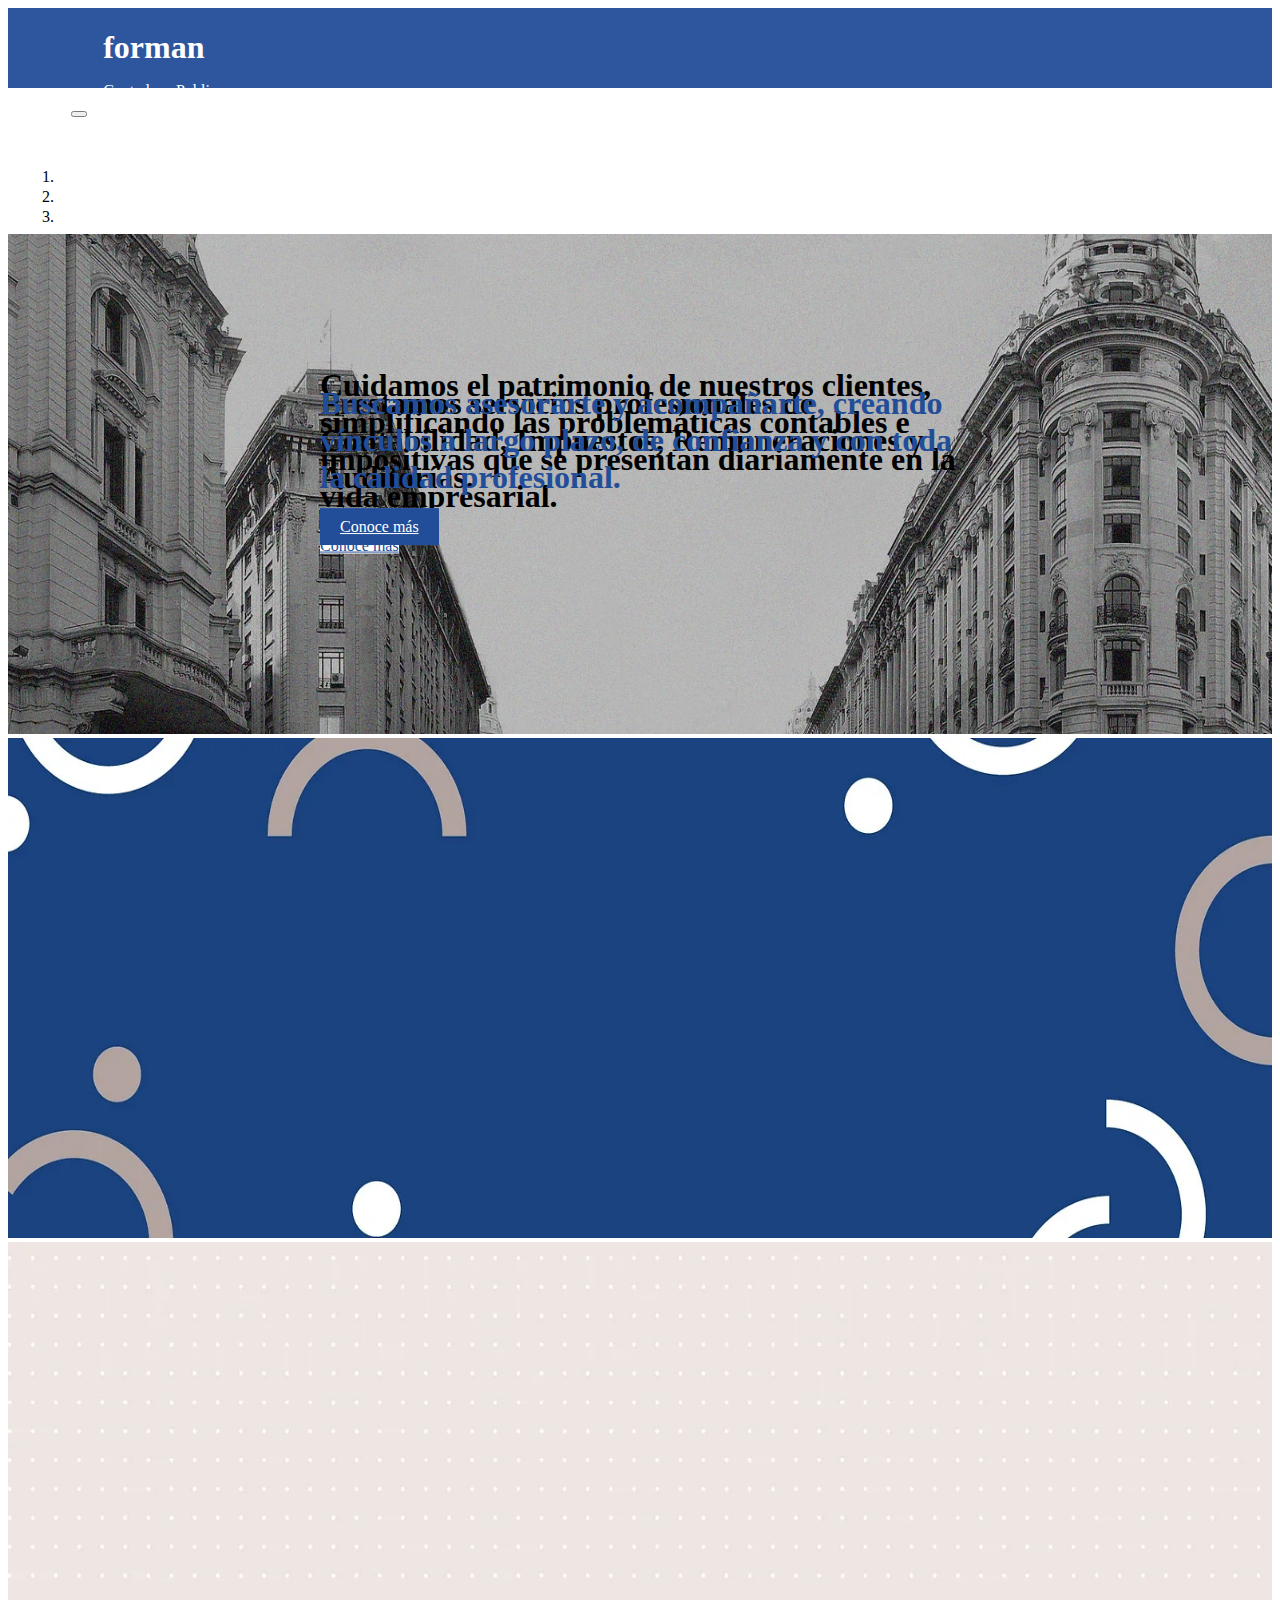
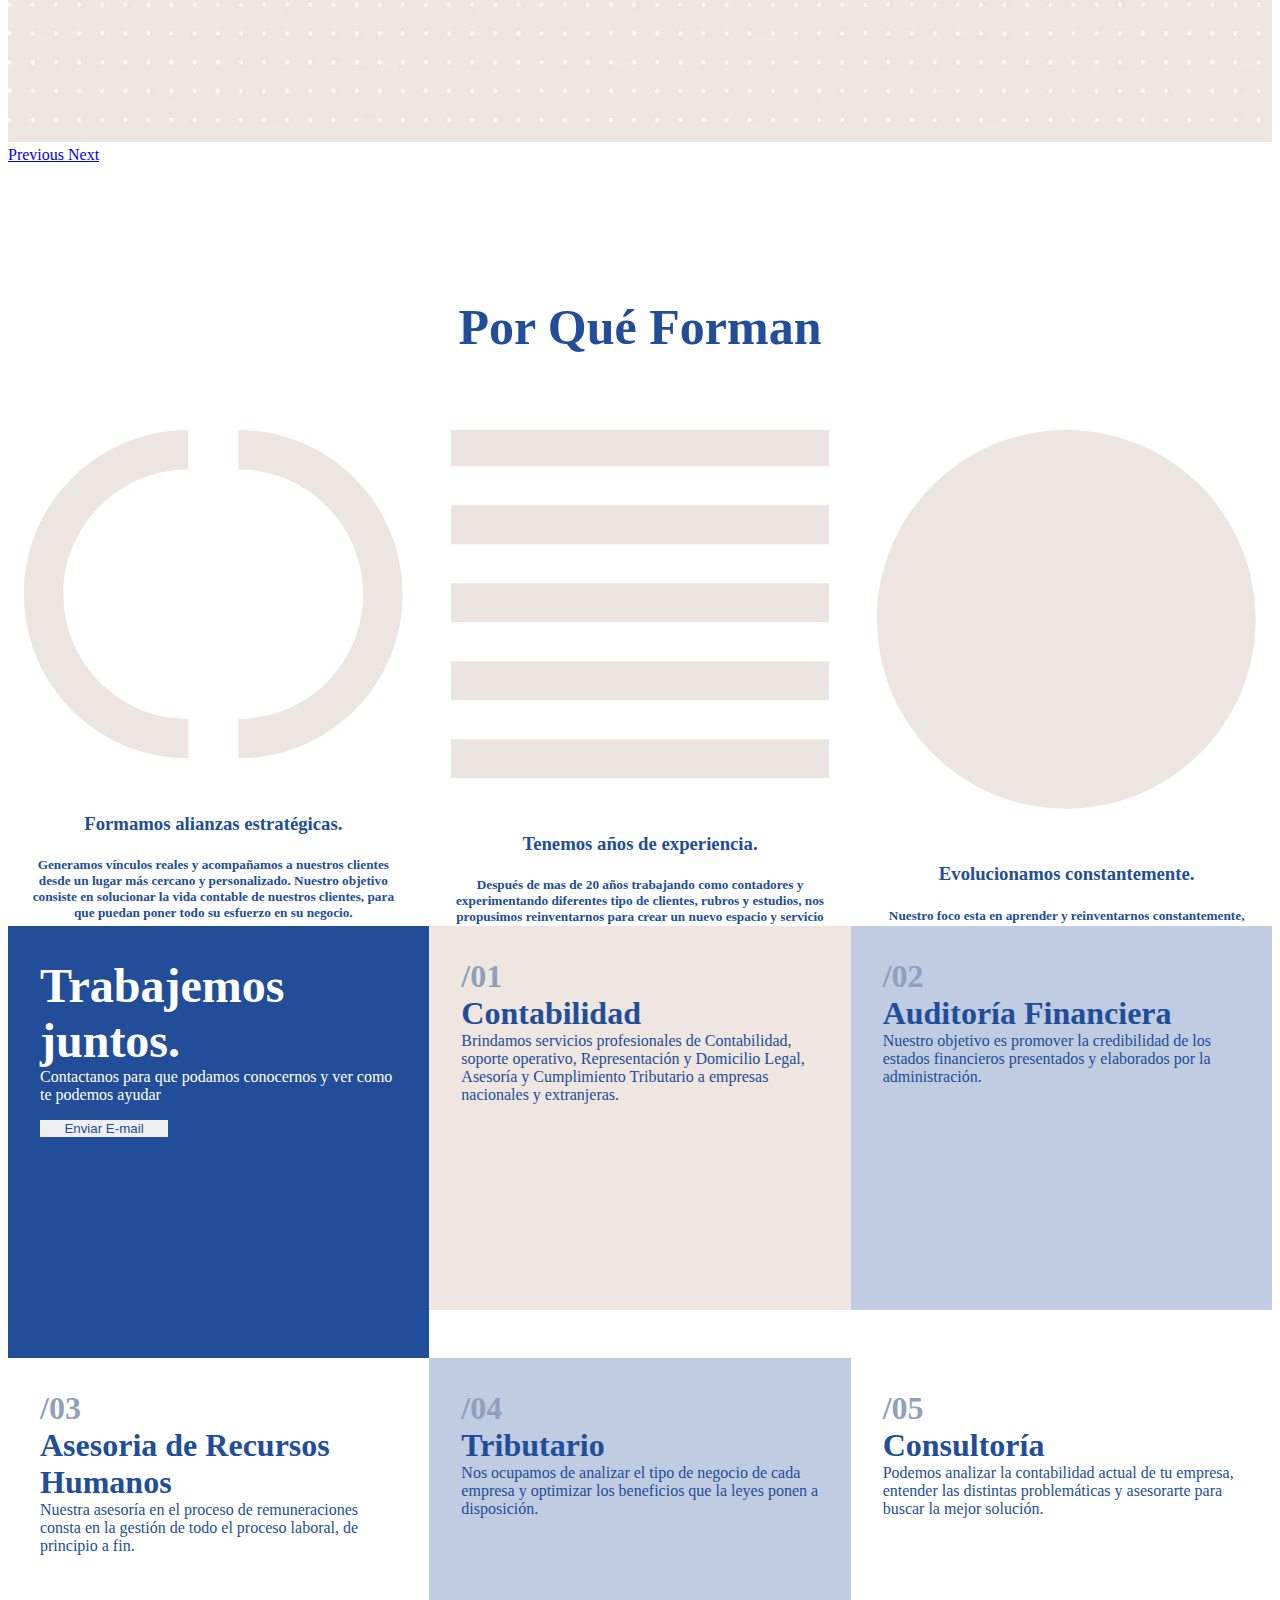
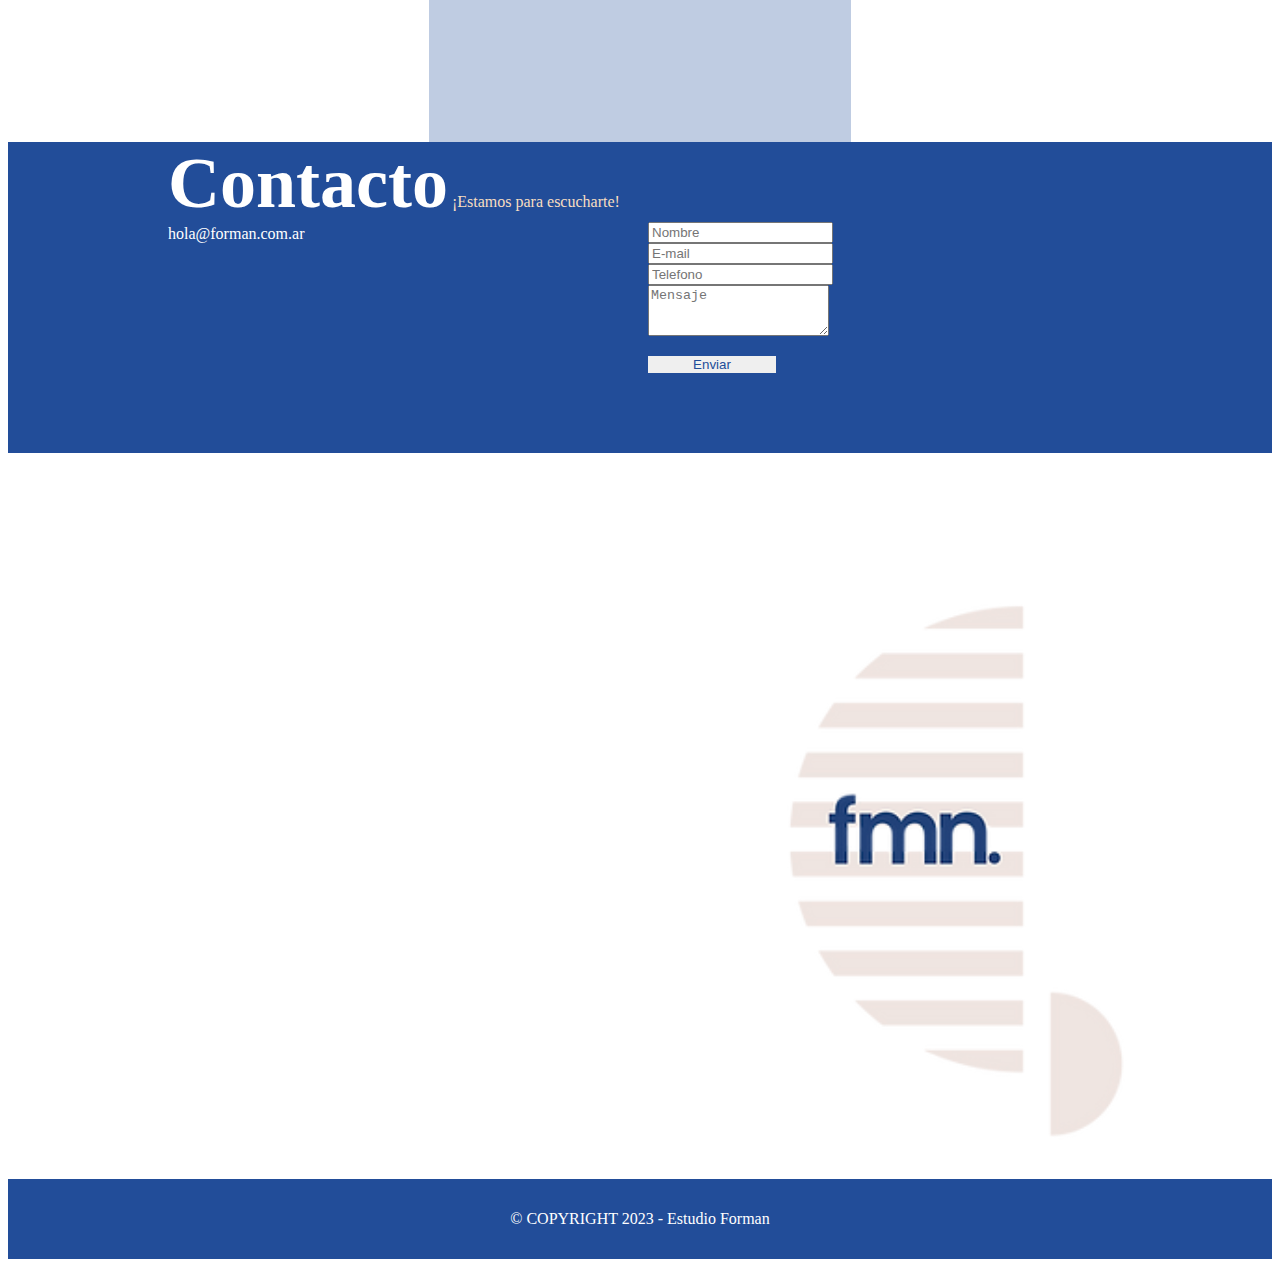
<file: index.html>
<!DOCTYPE html>
<html lang="en">
<head>
    <meta charset="UTF-8">
    <meta name="viewport" content="width=device-width, initial-scale=1.0">
     <!-- hoja de estilo CSS -->
    <link rel="STYLESHEET" href="/css/styles.css">

    <link rel="stylesheet" href="https://cdn.jsdelivr.net/npm/bootstrap@4.1.3/dist/css/bootstrap.min.css" integrity="sha384-MCw98/SFnGE8fJT3GXwEOngsV7Zt27NXFoaoApmYm81iuXoPkFOJwJ8ERdknLPMO" crossorigin="anonymous">
    
    <title>Forman</title>
</head>
<body>
  <!-- <div id="wwhat" >
    <a  href="https://wa.me/5491158811465/?text=%C2%A1Hola!" target="_blank">
     <img id="what" src="/images/what.png" width="5%" alt="whatsapp">
    </a>
  </div> -->
<nav class="navbar navbar-expand-md fixed-top navbar-light navbarPrincipal   ">
  <div style="margin-bottom:0 " class="dispFlex">
    <div style="flex-direction: column;">
      <h1 style="margin-bottom:0; margin-left:2rem"><b>forman</b></h1 >
      <p style="margin-bottom:0; margin-left:2rem">ContadoresPublicos</p>
    </div>
  </div>
  <button class="navbar-toggler" type="button" data-toggle="collapse" data-target="#navbarSupportedContent" aria-controls="navbarSupportedContent" aria-expanded="false" aria-label="Toggle navigation">
    <span class="navbar-toggler-icon"></span>
  </button>

  <div class="collapse navbar-collapse  justify-content-end" id="navbarSupportedContent" style="padding-right:5%;">
    <ul class="navbar-nav align-right  ">
      <li class="nav-item active" >
        <a class="nav-link btn" href="#bodyServicios" style="color: white;">Forman <span class="sr-only">(current)</span></a>
      </li>
      <li class="nav-item">
        <a class="nav-link btn" href="#porque" style="color: white;">Por qué Forman</a>
      </li>
      <li class="nav-item">
        <a class="nav-link btn" id="servicios" style="color: white;">Nuestros Servicios</a>
      </li>
       <li class="nav-item">
        <a class="nav-link btn" id="somos"  style="color: white;">Quienes Somos</a>
      </li>
      <li class="nav-item">
        <a class="nav-link btn"  href="#formContacto"  style="color: white;">Contacto</a>
      </li>
    </ul>
   </div>

</nav>
 
<section id="bodyServicios">

<div id="carouselExampleFade" class="carousel slide carousel-fade" data-ride="carousel">
  <ol class="carousel-indicators" >
    <li data-target="#carouselExampleIndicators" data-slide-to="0" class="active" style="width:10px;height:10px;border-radius:50%;margin:10px;"></li>
    <li data-target="#carouselExampleIndicators" data-slide-to="1"  style="width:10px;height:10px;border-radius:50%;margin:10px;"></li>
    <li data-target="#carouselExampleIndicators" data-slide-to="2"  style="width:10px;height:10px;border-radius:50%;margin:10px;"></li>
  </ol>
  <div class="carousel-inner">
    <div class="carousel-item active">
        <div class="carousel-caption d-none d-block"  style="margin:0;position:absolute;top:50%;left:50%;transform:translate(-50%,-50%);">
            <h1>Cuidamos el patrimonio de nuestros clientes, simplificando las problemáticas contables e impositivas que se presentan diariamente en la vida empresarial.</h1>
            <a type="button" class="btn btn-info" href="/servicios.html" style="border-radius:0px;border:none;background-color:white;color:rgb(34, 77, 153);padding:5px 5x;margin-top:10px">Conoce más</a>
        </div>
      <img class="d-block   c fotoCarousel  " src="/images/00a66c_632efbe447ec49568c7bd4eb01b6d0a5_mv2.webp" alt="First slide">
    </div>
    <div class="carousel-item">
        <div class="carousel-caption d-none d-block" style="margin:0;position:absolute;top:50%;left:50%;transform:translate(-50%,-50%);">
            <h1 >Prestamos servicios profesionales de Contabilidad, Impuestos, Remuneraciones y Auditorí­as.</h1>
            <a type="button" class="btn btn-info" href="#formContacto" style="border-radius:0px;border:none;background-color:white;color:rgb(34, 77, 153);padding:10px 20px;margin-top:10px">Contáctanos</a>
        </div>
      <img class="d-block w-100 fotoCarousel" src="/images/00a66c_f0007373c1184e6cb6cdd2a343a47383_mv2.webp" alt="Second slide">
    </div>
    <div class="carousel-item">
        <div class="carousel-caption d-none d-block" style="margin:0;position:absolute;top:50%;left:50%;transform:translate(-50%,-50%);">
            <h1 style="color:rgb(34, 77, 153)"> Buscamos asesorarte y acompañarte, creando ví­nculos a largo plazo, de confianza y con toda la calidad profesional. </h1>
            <a type="button" class="btn btn-info" href="/servicios.html" style="border-radius:0px;border:none;background-color :rgb(34, 77, 153);color:white;padding:10px 20px;margin-top:10px">Conoce más</a>
        </div>
      <img class="d-block w-100 fotoCarousel" src="/images/00a66c_fe00edd699324dfab7c43dffe2affd62_mv2.webp" alt="Third slide">
    </div>
  </div>
  <a class="carousel-control-prev" href="#carouselExampleFade" role="button" data-slide="prev">
    <span class="carousel-control-prev-icon" aria-hidden="true"></span>
    <span class="sr-only">Previous</span>
  </a>
  <a class="carousel-control-next" href="#carouselExampleFade" role="button" data-slide="next">
    <span class="carousel-control-next-icon" aria-hidden="true"></span>
    <span class="sr-only">Next</span>
  </a>
</div>

<!-- por que -->
<div id="ContenedorPorQue" class="dispFlex">
  <h1 id="porque"><b>Por Qué Forman</b></h1>
  </div>
  <div class="cards">
    <div class="card"> 
  <svg class="svg1" preserveAspectRatio="xMidYMid meet" data-bbox="18.87 15.66 174.65 151.46" viewBox="18.87 15.66 174.65 151.46" xmlns="http://www.w3.org/2000/svg" data-type="color" role="presentation" aria-hidden="true" aria-labelledby="svgcid-r9n8q2ye5k"><title id="svgcid-r9n8q2ye5k"></title>
      <g>
          <path d="M117.79 33.85c31.78 0 57.54 25.76 57.54 57.54 0 31.78-25.76 57.54-57.54 57.54h-.01v18.19h.01c41.82 0 75.73-33.9 75.73-75.73 0-41.82-33.9-75.73-75.73-75.73h-.01l.01 18.19z" fill="#ece5e1" data-color="1"></path>
          <path d="M94.6 33.85c-31.78 0-57.54 25.76-57.54 57.54 0 31.78 25.76 57.54 57.54 57.54h.01v18.19h-.01c-41.82 0-75.73-33.9-75.73-75.73 0-41.82 33.9-75.73 75.73-75.73h.01l-.01 18.19z" fill="#ece5e1" data-color="1"></path>
      </g>
  </svg>
  <H3 class="aliCenter">Formamos alianzas estratégicas.</H3>
  <h5 class="aliCenter">Generamos vínculos reales y acompañamos a nuestros clientes desde un lugar más cercano y personalizado. Nuestro objetivo consiste en solucionar la vida contable de nuestros clientes, para que puedan poner todo su esfuerzo en su negocio.</h5></div>
    <div class="card">
  <svg class="svg1" preserveAspectRatio="xMidYMid meet" data-bbox="0.45 2.64 206.15 189.6" viewBox="0.45 2.64 206.15 189.6" xmlns="http://www.w3.org/2000/svg" data-type="color" role="presentation" aria-hidden="true" aria-labelledby="svgcid-rld5sa-ju87mf"><title id="svgcid-rld5sa-ju87mf"></title>
      <g>
          <path fill="#ece4e0" d="M206.6 2.64v19.8H.45V2.64H206.6z" data-color="1"></path>
          <path fill="#ece4e0" d="M206.6 43.67v21.22H.45V43.67H206.6z" data-color="1"></path>
          <path fill="#ece4e0" d="M206.6 86.11v21.23H.45V86.11H206.6z" data-color="1"></path>
          <path fill="#ece4e0" d="M206.6 128.57v21.22H.45v-21.22H206.6z" data-color="1"></path>
          <path fill="#ece4e0" d="M206.6 171.02v21.22H.45v-21.22H206.6z" data-color="1"></path>
      </g>
  </svg>
  <h3 class="aliCenter">Tenemos años de experiencia.</h3>
  <h5 class="aliCenter">Después de mas de 20 años trabajando como contadores y experimentando diferentes tipo de clientes, rubros y estudios, nos propusimos reinventarnos para crear un nuevo espacio y servicio que se adapte a las necesidades actuales de los clientes.</h5></div>
    <div class="card">
  <svg class="svg1" preserveAspectRatio="xMidYMid meet" data-bbox="27.89 21.3 151.46 151.46" viewBox="27.89 21.3 151.46 151.46" xmlns="http://www.w3.org/2000/svg" data-type="color" role="presentation" aria-hidden="true" aria-labelledby="svgcid-7pwlzpyoczfh"><title id="svgcid-7pwlzpyoczfh"></title>
      <g>
          <path d="M179.35 97.03c0 41.83-33.91 75.73-75.73 75.73-41.83 0-75.73-33.9-75.73-75.73s33.9-75.73 75.72-75.73c41.83 0 75.74 33.9 75.74 75.73" fill="#ece5e1" data-color="1"></path>
      </g>
  </svg>
  <h3 class="aliCenter">Evolucionamos constantemente.</h3>
  <h5 class="aliCenter">Nuestro foco esta en aprender y reinventarnos constantemente, siempre con el objetivo de adaptarnos a los cambios y desafiarnos para ser cada vez más eficientes en nuestro servicio.</h5> </div>
  </div>
    
  <div class="cards2">
    <div class="card2 dispFlex" id="TJ">
      <span id="T">Trabajemos juntos.</span>
      <span>Contactanos para que podamos conocernos y ver como te podemos ayudar</span>
      <button id="envMailbutton" class="btn-sm">Enviar E-mail</button>
    </div>
    <div class="card2 dispFlex" id="cero1">
      <span class="orden">/01</span>
      <span class="tituloOrden">Contabilidad</span>
      <span>Brindamos servicios profesionales de Contabilidad, soporte operativo, Representación y Domicilio Legal, Asesorí­a y Cumplimiento Tributario a empresas nacionales y extranjeras.</span>
    </div>
    <div class="card2 dispFlex" id="cero2">
      <span class="orden">/02</span>
      <span class="tituloOrden">Auditoría Financiera</span>
      <span>Nuestro objetivo es promover la credibilidad de los estados financieros presentados y elaborados por la administración.</span>
    </div>
    <div class="card2 dispFlex">
      <span class="orden">/03</span>
      <span class="tituloOrden">Asesoria de Recursos Humanos</span>
      <span>Nuestra asesoría en el proceso de remuneraciones consta en la gestión de todo el proceso laboral, de principio a fin.</span>
    </div>
    <div class="card2 dispFlex" id="cero4">
      <span class="orden">/04</span>
      <span class="tituloOrden">Tributario</span>
      <span>Nos ocupamos de analizar el tipo de negocio de cada empresa y optimizar los beneficios que la leyes ponen a disposición.</span>
    </div>
    <div class="card2 dispFlex">
      <span class="orden">/05</span>
      <span class="tituloOrden">Consultoría</span>
      <span>Podemos analizar la contabilidad actual de tu empresa, entender las distintas problemáticas y asesorarte para buscar la mejor solución.</span>
    </div>
  </div>
  
  <section class="dispFlex justify-content-between cards3" id="sectionContacto">
    <div class="contactoInner  ">
      <span class="row"  id="contactoHead">Contacto</span>
      <span class="row"  id="renglon"></span>
      <span class="row"  id="escucharte">¡Estamos para escucharte!</span>
      <span class="row" >hola@forman.com.ar</span>
    </div> 
  <div>
   <form id="formContacto"   >
    <div class="form-row">
      <div class="form-group col-md-6">
        
        <input type="text" class="form-control" id="inputNombre" placeholder="Nombre" autocomplete="name">
      </div>
      <div class="form-group col-md-6">
         
        <input type="email" class="form-control" id="inputEmail" placeholder="E-mail" autocomplete="email">
      </div>
    </div>
    <div class="form-group">
      
      <input type="text" class="form-control" id="inputTel" placeholder="Telefono " autocomplete="tel">
    </div>
    <div class="form-group">
      <textarea class="form-control" id="inputMensaje" rows="3" placeholder="Mensaje"></textarea>
    </div>
    
    <button type="submit" class="btn" id="envMailbutton">Enviar</button>
   </form>
  </div>
  </section>





<section class="dispFlex " id="seccionMapa">
  <div>
    <iframe id="mapa" src="https://www.google.com/maps/embed?pb=!1m18!1m12!1m3!1d3284.331031209406!2d-58.381879199594685!3d-34.59578988197036!2m3!1f0!2f0!3f0!3m2!1i1024!2i768!4f13.1!3m3!1m2!1s0x95bccb43dd0cce93%3A0x469420922f5a39fa!2sForman!5e0!3m2!1ses!2sar!4v1680357487201!5m2!1ses!2sar" width="900" height="450" style="border:0;" allowfullscreen="" loading="lazy" referrerpolicy="no-referrer-when-downgrade"></iframe>
   </div>
  <div class="mx-auto">
    <img src="/images/Logo-corto.webp"   alt="logo" id="logoCorto">
  </div>
</section>
<footer class="dispFlex">
  <span>© COPYRIGHT 2023 - Estudio Forman</span>
</footer>
  
</section>
 
 
 
<script src="/js/scrips.js" ></script>
<script src="https://code.jquery.com/jquery-3.3.1.slim.min.js" integrity="sha384-q8i/X+965DzO0rT7abK41JStQIAqVgRVzpbzo5smXKp4YfRvH+8abtTE1Pi6jizo" crossorigin="anonymous"></script>
<script src="https://cdn.jsdelivr.net/npm/popper.js@1.14.3/dist/umd/popper.min.js" integrity="sha384-ZMP7rVo3mIykV+2+9J3UJ46jBk0WLaUAdn689aCwoqbBJiSnjAK/l8WvCWPIPm49" crossorigin="anonymous"></script>
<script src="https://cdn.jsdelivr.net/npm/bootstrap@4.1.3/dist/js/bootstrap.min.js" integrity="sha384-ChfqqxuZUCnJSK3+MXmPNIyE6ZbWh2IMqE241rYiqJxyMiZ6OW/JmZQ5stwEULTy" crossorigin="anonymous"></script>
</body>
</html>
</file>
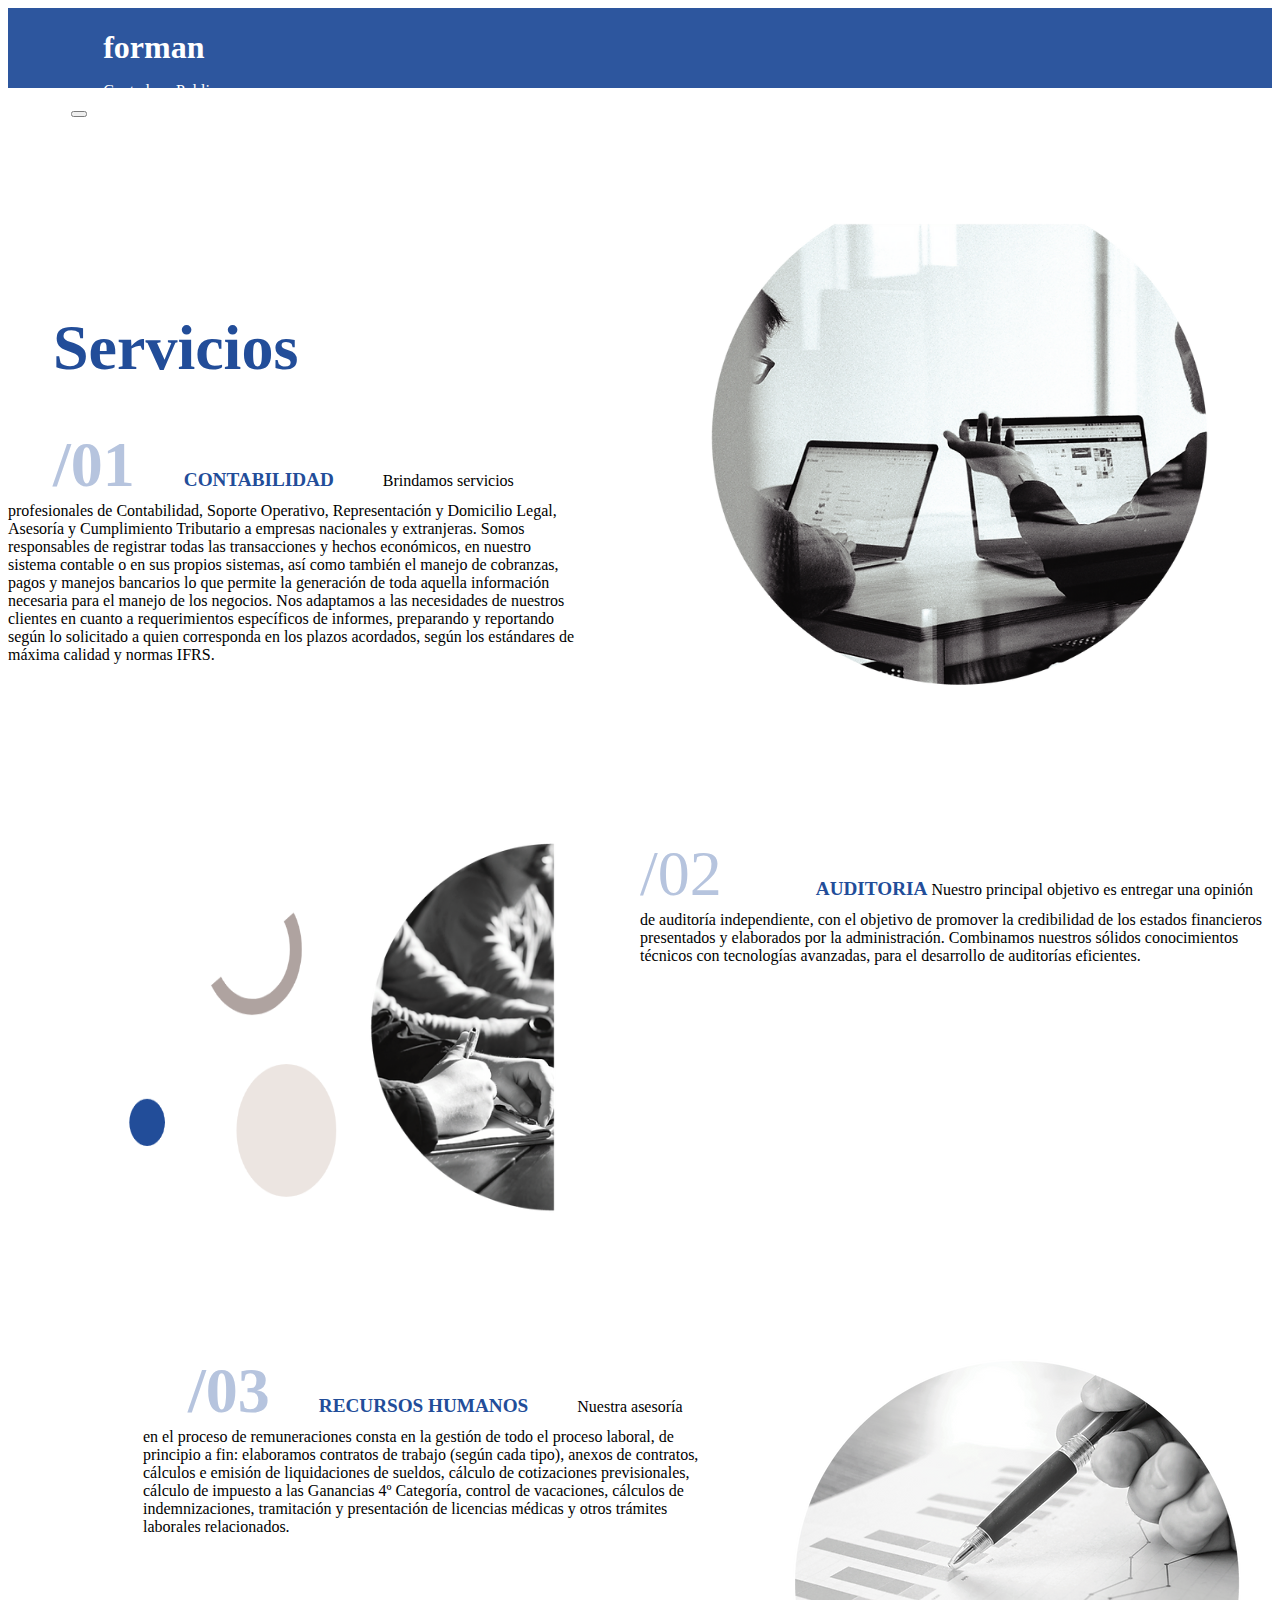
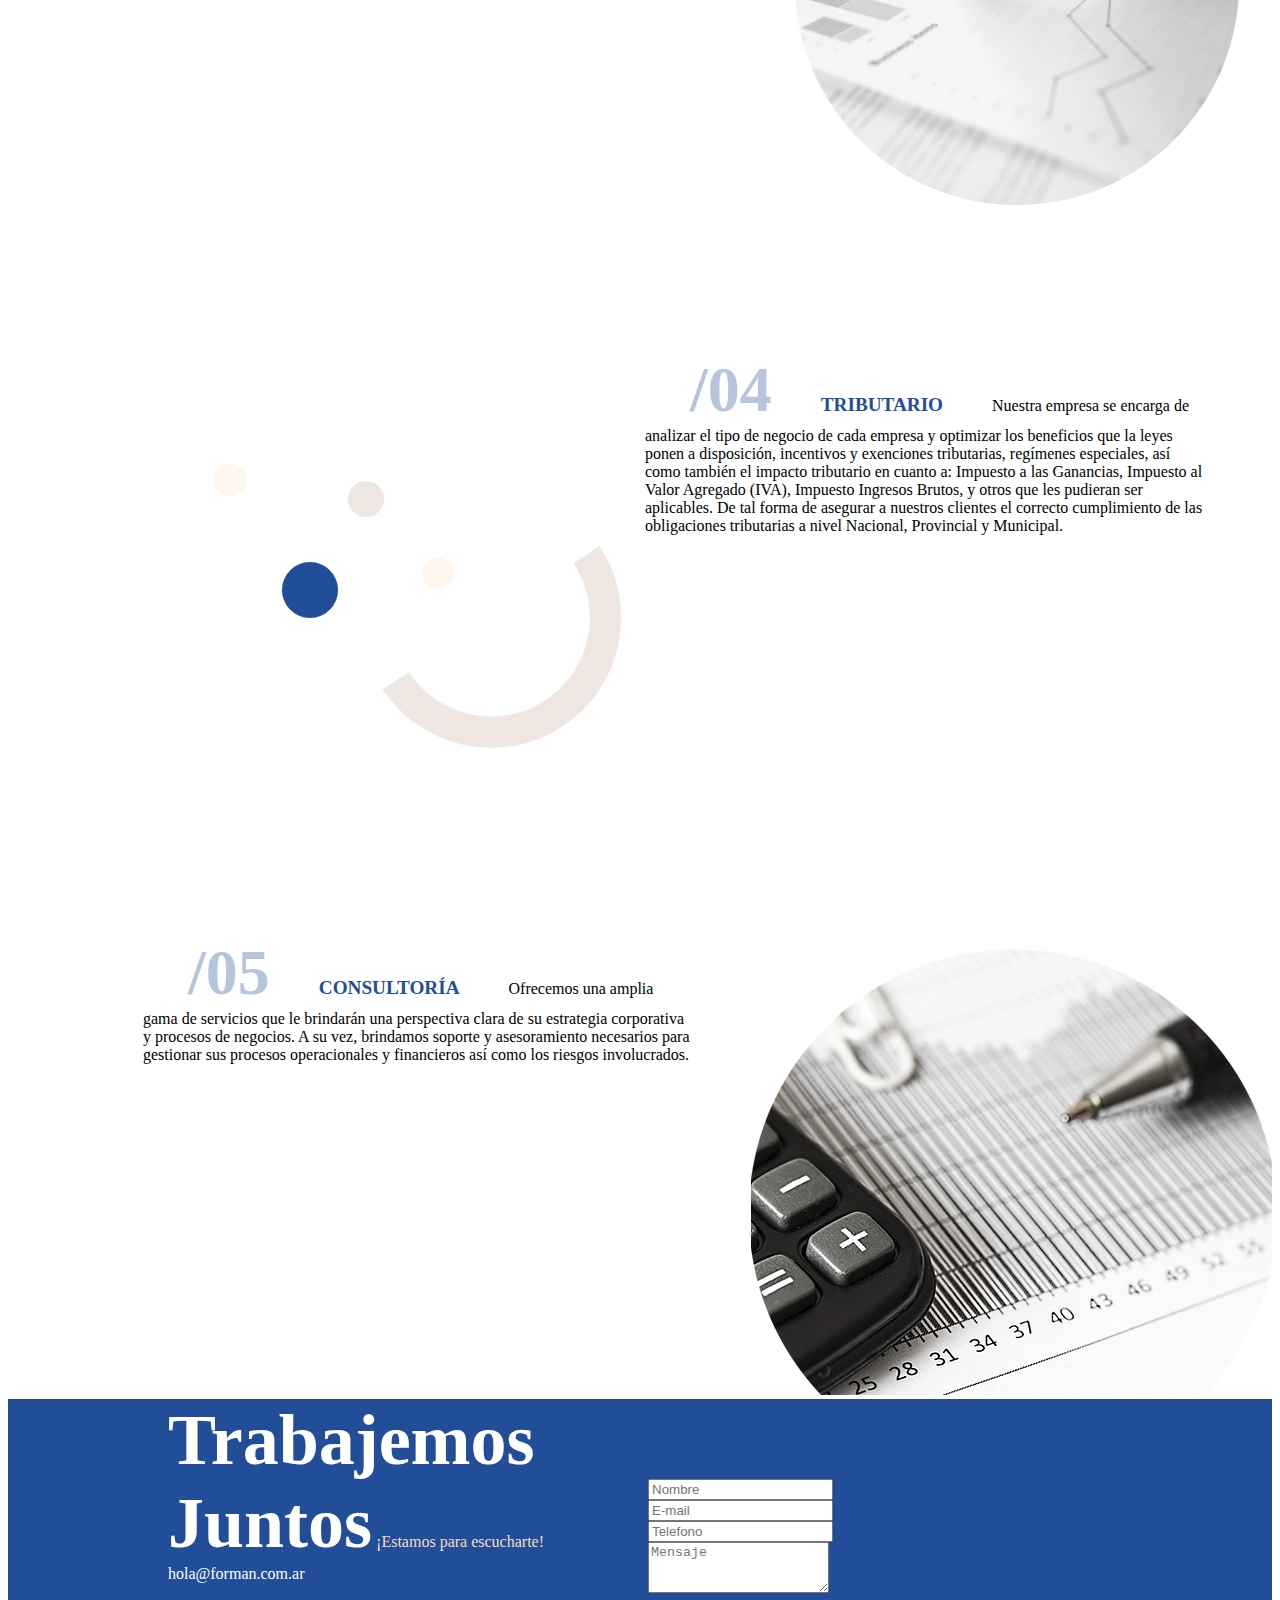
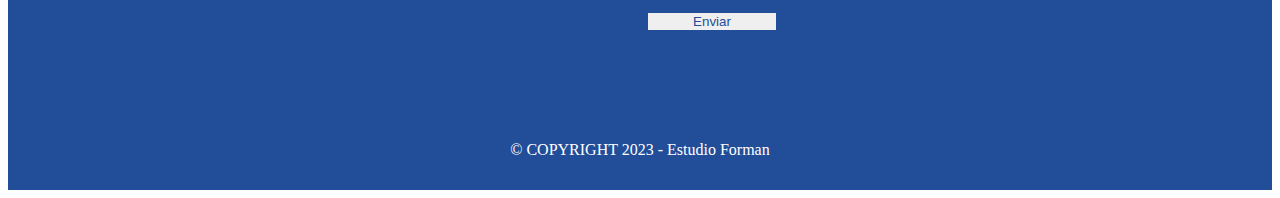
<file: servicios.html>
<!DOCTYPE html>
<html lang="en">
<head>
    <meta charset="UTF-8">
    <meta name="viewport" content="width=device-width, initial-scale=1.0">
     <!-- hoja de estilo CSS -->
    <link rel="STYLESHEET" href="/css/styles.css">

    <link rel="stylesheet" href="https://cdn.jsdelivr.net/npm/bootstrap@4.1.3/dist/css/bootstrap.min.css" integrity="sha384-MCw98/SFnGE8fJT3GXwEOngsV7Zt27NXFoaoApmYm81iuXoPkFOJwJ8ERdknLPMO" crossorigin="anonymous">
    
    <title>Nuestros Servicios - Forman</title>
</head>
<body>
  <!-- <div id="wwhat" ><a  href="https://wa.me/5491158811465/?text=%C2%A1Hola!" target="_blank"><img id="what" src="/images/what.png" width="5%" alt="whatsapp"></a></div> -->
    <nav class="navbar navbar-expand-md fixed-top navbar-light navbarPrincipal   ">
  <div style="margin-bottom:0 " class="dispFlex"><div style="flex-direction: column;"><h1 style="margin-bottom:0; margin-left:2rem"><b>forman</b></h1 ><p style="margin-bottom:0; margin-left:2rem">ContadoresPublicos</p></div></div>
  <button class="navbar-toggler" type="button" data-toggle="collapse" data-target="#navbarSupportedContent" aria-controls="navbarSupportedContent" aria-expanded="false" aria-label="Toggle navigation">
    <span class="navbar-toggler-icon"></span>
  </button>

  <div class="collapse navbar-collapse  justify-content-end" id="navbarSupportedContent" style="padding-right:5%;">
    <ul class="navbar-nav align-right  ">
      <li class="nav-item active" >
        <a class="nav-link btn" id="forman" style="color: white;">Forman <span class="sr-only">(current)</span></a>
      </li>
      <li class="nav-item">
        <a class="nav-link btn" id="por" style="color: white;">Por qué Forman</a>
      </li>
      <li class="nav-item">
        <a class="nav-link btn" id="servicios" style="color: white;">Nuestros Servicios</a>
      </li>
       <li class="nav-item">
        <a class="nav-link btn" id="somos"  style="color: white;">Quienes Somos</a>
      </li>
      <li class="nav-item">
        <a class="nav-link btn"  href="#formContacto"  style="color: white;">Contacto</a>
      </li>
    </ul>
   </div>

</nav>
<section id="bodyServicios">
<div class="contenedorServicios">
    <div id="servCard01">
       
         <h1  id="serviciosHead">Servicios</h1> 
        
        
        <span class="row servicios01"  >/01</span>
        <span class="row contabilidadServ" >CONTABILIDAD</span>
        <span class="row serviciosTxt01" id="servTxt01">Brindamos servicios profesionales de Contabilidad, Soporte Operativo,  Representación y Domicilio Legal, Asesoría y Cumplimiento Tributario a empresas nacionales y extranjeras.

            Somos responsables de registrar todas las transacciones y hechos económicos, en nuestro sistema contable o en sus propios sistemas, así como también el manejo de cobranzas, pagos y manejos bancarios lo que permite la generación de toda aquella información necesaria para el manejo de los negocios. Nos adaptamos a las necesidades de nuestros clientes en cuanto a requerimientos específicos de informes, preparando y reportando según lo solicitado a quien corresponda en los plazos acordados, según los estándares de máxima calidad y normas IFRS.</span>
    </div>
    <div id="servImg01">
       <img src="/images/destacado-servicios.webp" alt="charla"> 
    </div>
</div>
<div class="contenedorServiciosUp">
  <div class="dispFlex">
    <h1  id="serviciosHeadUp">Servicios</h1> 
    <img src="/images/destacado-servicios.webp" width="60%" alt="charla"> 
  </div>
  <span class="row servicios01Up" >/01</span>
        <span class="row contabilidadServUp" >CONTABILIDAD</span>
        <span class="row serviciosTxt01Up"  >Brindamos servicios profesionales de Contabilidad, Soporte Operativo,  Representación y Domicilio Legal, Asesoría y Cumplimiento Tributario a empresas nacionales y extranjeras.

            Somos responsables de registrar todas las transacciones y hechos económicos, en nuestro sistema contable o en sus propios sistemas, así como también el manejo de cobranzas, pagos y manejos bancarios lo que permite la generación de toda aquella información necesaria para el manejo de los negocios. Nos adaptamos a las necesidades de nuestros clientes en cuanto a requerimientos específicos de informes, preparando y reportando según lo solicitado a quien corresponda en los plazos acordados, según los estándares de máxima calidad y normas IFRS.</span>
  
</div>
<div class="contenedorServicios" >
    <div id="servImg02">
        <div class="dispFlex"  >
            
            <img src="/images/Screenshot 2023-04-03 144919.png" alt="garabatos" width="50%" >
            <img src="/images/destacado-0006.webp" alt="escritura" width="40%">
        </div>
    </div>
    <div id="servCard02">
        <span class="row servicios02" >/02</span>
        <span class="row contabilidadServ" id="auditoriaServ02" >AUDITORIA</span>
        <span class="row serviciosTxt02" id="servTxt02" >Nuestro principal objetivo es entregar una opinión de auditoría independiente, con el objetivo de promover la credibilidad de los estados financieros presentados y elaborados por la administración. Combinamos nuestros sólidos conocimientos técnicos con tecnologías avanzadas, para el desarrollo de auditorías eficientes.</span>
    </div>
</div>

<div class="contenedorServiciosUp">
<div class="dispFlex">
  <img src="/images/Screenshot 2023-04-03 144919.png" alt="garabatos" width="45%" height="200px" >
  <img  id="auditoriaImgUp" src="/images/destacado-0006.webp" alt="escritura" width="50%">
</div>
<div >
    <span class="row servCard02Up"  >/02</span>
        <span class="row contabilidadServUp"   >AUDITORIA</span>
        <span class="row  " id="servTxt02Up" >Nuestro principal objetivo es entregar una opinión de auditoría independiente, con el objetivo de promover la credibilidad de los estados financieros presentados y elaborados por la administración. Combinamos nuestros sólidos conocimientos técnicos con tecnologías avanzadas, para el desarrollo de auditorías eficientes.</span>
</div>

</div>

<div class="contenedorServicios">
    <div id="servCard03" >
        <span class="row servicios01"> /03</span>
        <span class="row contabilidadServ" >RECURSOS HUMANOS</span>
        <span class="row serviciosTxt01" id="servTxt03" >Nuestra asesoría en el proceso de remuneraciones consta en la gestión de todo el proceso laboral, de principio a fin: elaboramos contratos de trabajo (según cada tipo), anexos de contratos, cálculos e emisión de liquidaciones de sueldos, cálculo de cotizaciones previsionales, cálculo de impuesto a las Ganancias 4º Categoría, control de vacaciones, cálculos de indemnizaciones, tramitación y presentación de licencias médicas y otros trámites laborales relacionados.</span>
    </div>
    <div id="servImg03">
        <img src="/images/destacado-002.webp" alt="">
    </div>
</div>
<div class="contenedorServiciosUp">
  <div class="dispFlex"></h1>
    <div>
    <span class="row servicios01Up"  >/03</span>
    <span class="row contabilidadServUp" id="servRRHHUp">RECURSOS HUMANOS</span>
    </div>
     <img src="/images/destacado-002.webp" alt="lapicera" width="35%"  id="servImgLapiceraUp">
  </div>
  <div id="servTxt03Up">
  <span class="row serviciosTxt01" id="servTxt03" >Nuestra asesoría en el proceso de remuneraciones consta en la gestión de todo el proceso laboral, de principio a fin: elaboramos contratos de trabajo (según cada tipo), anexos de contratos, cálculos e emisión de liquidaciones de sueldos, cálculo de cotizaciones previsionales, cálculo de impuesto a las Ganancias 4º Categoría, control de vacaciones, cálculos de indemnizaciones, tramitación y presentación de licencias médicas y otros trámites laborales relacionados.</span>
  </div>
</div>


<div class="contenedorServicios">
    <div id="serImg04">
        <img src="/images/Screenshot 2023-04-03 152002.png" alt="garabato2">
    </div>
    <div id="servCard04">
        <span class="row servicios01"  >/04</span>
        <span class="row contabilidadServ" >TRIBUTARIO</span>
        <span class="row serviciosTxt01" id="servTxt04" >Nuestra empresa se encarga de analizar el tipo de negocio de cada empresa y optimizar los beneficios que la leyes ponen a disposición, incentivos y exenciones tributarias, regímenes especiales, así como también el impacto tributario en cuanto a: Impuesto a las Ganancias, Impuesto al Valor Agregado (IVA), Impuesto Ingresos Brutos, y otros que les pudieran ser aplicables. De tal forma de asegurar a nuestros clientes el correcto cumplimiento de las obligaciones tributarias a nivel Nacional, Provincial y Municipal.</span>
    </div>
</div>

<div class="contenedorServiciosUp">
  <div>
    <img src="/images/Screenshot 2023-04-03 152002.png" width="80%" alt="garabato2">
  </div>
  <div>
    <span class="row servicios01Up"  >/04</span>
    <span class="row contabilidadServUp" >TRIBUTARIO</span>
    <span class="row serviciosTxt01Up">Nuestra empresa se encarga de analizar el tipo de negocio de cada empresa y optimizar los beneficios que la leyes ponen a disposición, incentivos y exenciones tributarias, regímenes especiales, así como también el impacto tributario en cuanto a: Impuesto a las Ganancias, Impuesto al Valor Agregado (IVA), Impuesto Ingresos Brutos, y otros que les pudieran ser aplicables. De tal forma de asegurar a nuestros clientes el correcto cumplimiento de las obligaciones tributarias a nivel Nacional, Provincial y Municipal.</span>
  </div>
</div>

<div class="contenedorServicios">
    <div id="servCard05">
        <span class="row servicios01"  >/05</span>
        <span class="row contabilidadServ" >CONSULTORÍA</span>
        <span class="row serviciosTxt01" id="servTxt05">Ofrecemos una amplia gama de servicios que le brindarán una perspectiva clara de su estrategia corporativa y procesos de negocios.
            A su vez, brindamos soporte y asesoramiento necesarios para gestionar sus procesos operacionales y financieros así como los riesgos involucrados.</span>
    </div>
    <div id="servImg05">
        <img src="/images/destacado-0005.webp" alt="lapicera">

    </div>

</div>
<div class="contenedorServiciosUp">
  <div >
    <span class="row servicios01Up"  >/05</span>
    <span class="row contabilidadServUp" >CONSULTORÍA</span>
    <span class="row serviciosTxt01Up" >Ofrecemos una amplia gama de servicios que le brindarán una perspectiva clara de su estrategia corporativa y procesos de negocios.
        A su vez, brindamos soporte y asesoramiento necesarios para gestionar sus procesos operacionales y financieros así como los riesgos involucrados.</span>
  </div>
  <div class="container">
    <img src="/images/destacado-0005.webp" alt="lapicera" width="80%" class="mx-auto d-block">
  </div>
  
</div>

  <section class="dispFlex justify-content-between cards3 align-items-center  " id="sectionContacto">
    <div class="contactoInner  ">
      <span class="row"  id="contactoHead">Trabajemos<br>Juntos</span>
      <span class="row"  id="renglon"></span>
      <span class="row"  id="escucharte">¡Estamos para escucharte!</span>
      <span class="row" >hola@forman.com.ar</span>
    </div> 
  <div>
   <form id="formContacto"   >
    <div class="form-row">
      <div class="form-group col-md-6">
        
        <input type="text" class="form-control" id="inputNombre" placeholder="Nombre" autocomplete="name">
      </div>
      <div class="form-group col-md-6">
         
        <input type="email" class="form-control" id="inputEmail" placeholder="E-mail" autocomplete="email">
      </div>
    </div>
    <div class="form-group">
      
      <input type="text" class="form-control" id="inputTel" placeholder="Telefono " autocomplete="tel">
    </div>
    <div class="form-group">
      <textarea class="form-control" id="inputMensaje" rows="3" placeholder="Mensaje"></textarea>
    </div>
    
    <button type="submit" class="btn" id="envMailbutton">Enviar</button>
   </form>
  </div>
  </section>

</section>
  <footer class="dispFlex">
    <span>© COPYRIGHT 2023 - Estudio Forman</span>
  </footer>







<script src="/js/scrips.js" ></script>
<script src="https://code.jquery.com/jquery-3.3.1.slim.min.js" integrity="sha384-q8i/X+965DzO0rT7abK41JStQIAqVgRVzpbzo5smXKp4YfRvH+8abtTE1Pi6jizo" crossorigin="anonymous"></script>
<script src="https://cdn.jsdelivr.net/npm/popper.js@1.14.3/dist/umd/popper.min.js" integrity="sha384-ZMP7rVo3mIykV+2+9J3UJ46jBk0WLaUAdn689aCwoqbBJiSnjAK/l8WvCWPIPm49" crossorigin="anonymous"></script>
<script src="https://cdn.jsdelivr.net/npm/bootstrap@4.1.3/dist/js/bootstrap.min.js" integrity="sha384-ChfqqxuZUCnJSK3+MXmPNIyE6ZbWh2IMqE241rYiqJxyMiZ6OW/JmZQ5stwEULTy" crossorigin="anonymous"></script>
</body>
</html>
</file>
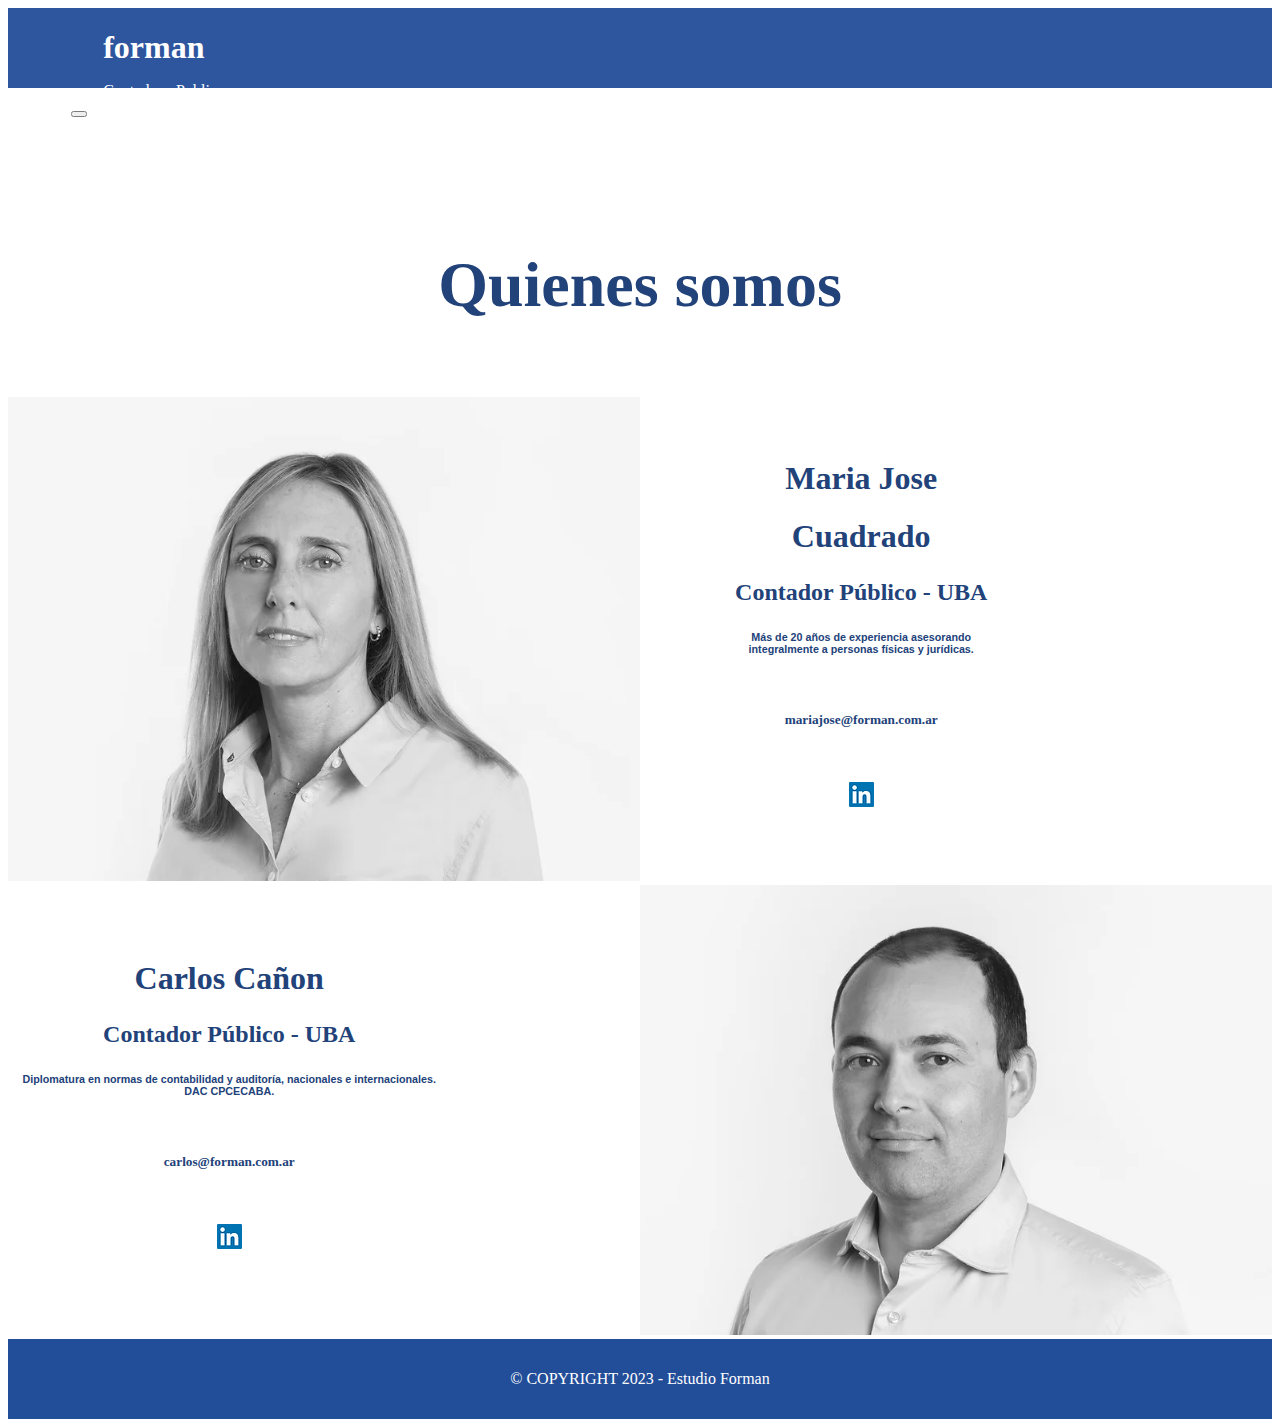
<file: somos.html>
<!DOCTYPE html>
<html lang="en">
<head>
    <meta charset="UTF-8">
    <meta name="viewport" content="width=device-width, initial-scale=1.0">
     <!-- hoja de estilo CSS -->
    <link rel="STYLESHEET" href="/css/styles.css">

    <link rel="stylesheet" href="https://cdn.jsdelivr.net/npm/bootstrap@4.1.3/dist/css/bootstrap.min.css" integrity="sha384-MCw98/SFnGE8fJT3GXwEOngsV7Zt27NXFoaoApmYm81iuXoPkFOJwJ8ERdknLPMO" crossorigin="anonymous">
    
    <title>Quienes somos - Forman</title>
</head>
<body>
  <!-- <div id="wwhat" ><a  href="https://wa.me/5491158811465/?text=%C2%A1Hola!" target="_blank"><img id="what" src="/images/what.png" width="5%" alt="whatsapp"></a></div> -->
    <nav class="navbar navbar-expand-md fixed-top navbar-light navbarPrincipal   ">
  <div style="margin-bottom:0 " class="dispFlex"><div style="flex-direction: column;"><h1 style="margin-bottom:0; margin-left:2rem"><b>forman</b></h1 ><p style="margin-bottom:0; margin-left:2rem">ContadoresPublicos</p></div></div>
  <button class="navbar-toggler" type="button" data-toggle="collapse" data-target="#navbarSupportedContent" aria-controls="navbarSupportedContent" aria-expanded="false" aria-label="Toggle navigation">
    <span class="navbar-toggler-icon"></span>
  </button>

   <div class="collapse navbar-collapse  justify-content-end" id="navbarSupportedContent" style="padding-right:5%;">
    <ul class="navbar-nav align-right  ">
      <li class="nav-item active" >
        <a class="nav-link btn" id="forman" style="color: white;">Forman <span class="sr-only">(current)</span></a>
      </li>
      <li class="nav-item">
        <a class="nav-link btn" id="por" style="color: white;">Por qué Forman</a>
      </li>
      <li class="nav-item">
        <a class="nav-link btn" id="servicios" style="color: white;">Nuestros Servicios</a>
      </li>
       <li class="nav-item">
        <a class="nav-link btn" id="somos"  style="color: white;">Quienes Somos</a>
      </li>
      <li class="nav-item">
        <a class="nav-link btn"  id="contact"  style="color: white;">Contacto</a>
      </li>
    </ul>
   </div>
   
</nav>
<section id="bodyServicios">
<div id="contenedorSomos">

    <h1 id="c" >Quienes somos</h1>

    <div class="contenedorCards">
        <div  >
            <img id="cuadradoImg" src="/images/00a66c_523ccf6b7e3745a58d83b80b05c4978a_mv2.webp" alt="cuadrado" >

        </div>
        <div id="cuadradoTxt" class="mx-auto">
            <h1 id="cuadradoName">Maria Jose  </h1>
            <h1 id="cuadradoLast">Cuadrado</h1>
            <h3 id="cuadradoDegree">Contador Público - UBA</h3>
            <h6 id="cuadradoDescripcion" >Más de 20 años de experiencia asesorando<br> integralmente a personas físicas y jurídicas.</h5>
            <h5 id="cuadradoMail">mariajose@forman.com.ar</h5>
            <img src="/images/linkIn.webp" alt="linkIn">
        </div>
    </div>
    <div class="contenedorCards">
      <div id="contenedorImgCanonUp">
        <img id="canonImg" src="/images/00a66c_43739d6828b941a892e8e9c37ec3ec8f_mv2.webp" alt="Canon">
    </div>
        <div id="canonTxt" class="mx-auto">
            <h1 id="canonName">Carlos Cañon</h1>
            <h3 id="canonDegree">Contador Público - UBA</h3>
            <h6 id="canonDescripcion">Diplomatura en normas de contabilidad y auditoría, nacionales e internacionales.<br>DAC CPCECABA.</h6>
            <h5 id="canonMail">carlos@forman.com.ar</h5>
            <img src="/images/linkIn.webp" alt="linkIn">
                
        </div>
        <div id="contenedorImgCanon">
            <img id="canonImg" src="/images/00a66c_43739d6828b941a892e8e9c37ec3ec8f_mv2.webp" alt="Canon">
        </div>
    </div>

</div>












<footer class="dispFlex">
    <span>© COPYRIGHT 2023 - Estudio Forman</span>
  </footer>
    
</section>     
   
   
   
  <script src="/js/scrips.js" ></script>
  <script src="https://code.jquery.com/jquery-3.3.1.slim.min.js" integrity="sha384-q8i/X+965DzO0rT7abK41JStQIAqVgRVzpbzo5smXKp4YfRvH+8abtTE1Pi6jizo" crossorigin="anonymous"></script>
  <script src="https://cdn.jsdelivr.net/npm/popper.js@1.14.3/dist/umd/popper.min.js" integrity="sha384-ZMP7rVo3mIykV+2+9J3UJ46jBk0WLaUAdn689aCwoqbBJiSnjAK/l8WvCWPIPm49" crossorigin="anonymous"></script>
  <script src="https://cdn.jsdelivr.net/npm/bootstrap@4.1.3/dist/js/bootstrap.min.js" integrity="sha384-ChfqqxuZUCnJSK3+MXmPNIyE6ZbWh2IMqE241rYiqJxyMiZ6OW/JmZQ5stwEULTy" crossorigin="anonymous"></script>
  </body>
  </html>
</file>
<file: css/styles.css>
.navbarPrincipal{
    padding-left:5%;
    opacity:0.95;
    background-color:rgb(34, 77, 153);
    color:white;
    max-width: 100%;
    height: 5rem;
}
#what{
	bottom: 5%;
	width: 10%;
	/* right: 1%; */
	position: fixed;
	/* width: 5% !important; */
	z-index: 99;
	right: 1%;

	
}
 
.wwhat{
	display: flex;
	 
	
}
	


.dispFlex{
    display: flex;
}
 

.carousel-item.active,
.carousel-item-next,
.carousel-item-prev {
  display: block;
}

 

@media screen and (min-width:320px) and (max-width:374px) {

    
    .carousel-caption > h1{
        font-size: large;

    }
    .carousel-caption{
        width: 80%; 
     }
    .fotoCarousel{
        height:350px ;
        }
    #carouselExampleFade{
        margin-top: 10vh;
        background-size: contain;
           
    }
    #contenedorSomos{
        margin-top:5rem;
        text-align: center;
         
    }
    #c{
        font-size:x-large;
        color: rgb(34, 66, 122);
    }
    #navbarSupportedContent{
        background-color: rgba(128, 128, 128, 0.755);
         
    }
   
       
}


@media screen and (min-width:375px) and (max-width:424px){
    #carouselExampleFade{
        /* min-width: 320px;
        max-width: 425px; */
        margin-top: 10vh;
      
       
    }
   .contactoInner{
    padding-left: 1rem;
   }
    .fotoCarousel{
        height:350px ;
       

    }
    #what{
	    right: 1%;
    }
    .carousel-caption{
        width: 80%;
        padding-bottom: 5vh; 
     }
     .carousel-caption > h1{
        font-size:medium;

    }
    #contenedorSomos{
        margin-top:5rem;
        text-align: center;
         
    }
    #c{
        font-size:x-large;
        color: rgb(34, 66, 122);
    }
    #navbarSupportedContent{
        background-color: rgba(128, 128, 128, 0.649);
         
    }


}

@media screen and (min-width:425px) and (max-width:767px) {
  
    #navbarSupportedContent{
        background-color: rgba(128, 128, 128, 0.649);
         
    }
    .cards2 { 
        grid-template-columns: repeat(1, 1fr);
        max-width: 768px;
     }
    .fotoCarousel{
        height:300px ;

    }
    .carousel-caption{
        width: 80%; 
     }
    .carousel-caption > h1{
        font-size: large;

    }
    #carouselExampleFade{
        /* min-width: 320px;
        max-width: 425px; */
        margin-top: 10rem;
    }
    #contenedorSomos{
        margin-top:5rem;
        text-align: center;
         
    }
    #c{
        font-size:x-large;
        color: rgb(34, 66, 122);
    }
   
    

}
@media screen and (min-width: 768px) and (max-width: 1023px){
    .cards2{
        grid-template-columns: repeat(2, 1fr);
        max-width: 100%;}
    
    .fotoCarousel{
        height:400px ;
        }
    .carousel-caption{
        width: 70%; 
         }
   
    .carousel-caption > h1{
        font-size:x-large;

    }
    .contactoInner{
        padding-left: 2rem;
    }

    #contenedorSomos{
        margin-top:6rem;
        text-align: center;
         
    }
    #c{
        font-size:xx-large;
        color: rgb(34, 66, 122);
    }
   
}
@media screen and (min-width:1024px) and (max-width:2560px) {
    .cards2{
        grid-template-columns: repeat(3, 1fr);
        max-width: 100%;}
    .fotoCarousel{
        height:500px ;
        width: 100%;
    }
    .carousel-caption{
       width: 50%; 
    }
    #carouselExampleFade{
        width:100%;
        margin-top: 5rem;
    }
    .carousel-caption > h1{
        font-size: xx-large;

    }
    .contactoInner{
        padding-left: 10rem;
    }
    #contenedorSomos{
        margin-top:10rem;
        text-align: center;
    }
    #c{
        font-size:4rem;
        padding-bottom: 2rem;
        color: rgb(34, 66, 122);
    }

}
html{
    max-width: 2500px;
}








#ContenedorPorQue{
    height:250px;
    color:  rgb(34, 77, 153);
    justify-content: center;
}
#porque{
    font-size:  50px;
    padding-top: 100px;
    text-align: center;
    
}
 

 
.flexDir{
     display: block;
     margin: auto;
}

.card {
  background-color: white;
  color:rgb(34, 77, 153);
  padding: 1rem;
  height: 20rem;
  border: none !important;
}
.cards {
    max-width:100%;
    margin: 0 auto;
    display: grid;
    gap: 1rem;
    grid-template-columns: repeat(3, 1fr);
    grid-template-columns: repeat(auto-fit, minmax(300px, 1fr));
}
.aliCenter{
    text-align: center;
}
.svg1{
    padding-bottom: 2rem;
}
.cards2{
    max-width:100%;
    /* margin: 0 auto; */
    /* margin-bottom: 5rem; */
    margin-top: 10rem;
    display: grid;
    /* gap: 1rem; */
    /* grid-template-columns: repeat(3, 1fr); */
    
}
 
#T{
    padding: 0;
    margin: 0;
    font-size:3rem;
    font-weight: bolder;
}
#TJ{
    background-color: rgb(34, 77, 153);
    color: white;
    flex-direction: column;
    padding-left: 2rem;
    padding-bottom: 5rem !important;
}


.card2 {
    background-color: white;
    color:rgb(34, 77, 153);
    padding: 2rem;
    flex-direction: column;
    
    height: 20rem;
    border: none !important;
  }
#envMailbutton{
    width: 8rem !important;
    border: none !important;
    border-radius: 0;
    color:rgb(34, 77, 153) ;
    margin-top: 1rem;
}
.orden{
    font-size:xx-large;
    font-weight: bolder;
    color:rgb(143, 160, 189)
}
.tituloOrden{
    color:rgb(34, 77, 153);
    font-size: xx-large;
    font-weight: bold;
}
#cero1{
    background-color: rgb(239, 229, 225);
}
#cero2{
    background-color: rgb(191, 204, 226);
}
#cero4{
    background-color: rgb(191, 204, 226);
}
#contactoHead{
    font-size: 8vh;
    font-weight: bolder;
}
.contactoInner{
 
  color: white;
   
}

#renglon{
    height: 10px;
    width: 50%;
    background-color: white;
}
#escucharte{
    color:rgb(247, 222, 193) ;
}
#formContacto{
    padding: 5rem 5rem 5rem 0rem;
    width: 95%;
    
   
}
#sectionContacto{
    background-color:rgb(34, 77, 153) ;
    width: 100%;
        
}
.cards3{
    max-width:100%;
    margin: 0 auto;
    display: grid;
    gap: 1rem;
    grid-template-columns: repeat(2, 1fr);
    grid-template-columns: repeat(auto-fit, minmax(300px, 1fr));
}
@media screen and (min-width:1024px) and (max-width:2600px) {
    .cards3{
        grid-template-columns: repeat(2, 1fr);  
    }
    .contenedorServiciosUp{
        display: none;
    }
}
@media screen and (min-width: 768px) and (max-width: 1024px){
    .cards3{
        grid-template-columns: repeat(2, 1fr);
    }
    .contenedorServiciosUp{
        display: none;
    }
}
@media screen and (min-width:320px) and (max-width:768px) {
    .cards3{
        grid-template-columns: repeat(1, 1fr);
   }
   #formContacto{
    padding-left: 1rem;
    padding-top: 1rem;
    padding-right: 1.5rem;
    padding-bottom: 1rem;
     
   }
   
}
 

#logoCorto{
    padding-right: 1vw;
    padding-top: 10vh;
    width: 100%;
}
footer{
    height: 5rem;
    background-color:rgb(34, 77, 153) ;
    color: white;
    justify-content: center;
    align-items: center;
}
#seccionMapa{
    display: grid;
    grid-template-columns: repeat(2, 1fr);
}

 


#mapa{
    width: 900px;
}
@media screen and (min-width:1024px) and (max-width:2600px) {
     #mapa{width:100%;}
     #logoCorto{
        width: 100%;

     }
}
@media screen and (min-width: 768px) and (max-width: 1024px){
    #mapa{width: 100%;}}
@media screen and (min-width:320px) and (max-width:768px) {
    #mapa{width: 100%;}   
     #seccionMapa{
      
         grid-template-columns: repeat(1, 1fr);
    }

}

/* servicios */

.contenedorServicios{
    display: grid;
    grid-template-columns: repeat(2, 1fr);
    padding-top: 15vh;
}
@media screen and (min-width: 768px) and (max-width: 1024px){
}
@media screen and (min-width:320px) and (max-width:768px) {
   #serviciosHead{
    font-size:10vh ;
   }

}
#servCard01{
    width: 90%;
    /* padding-left:15vh; */
}
#serviciosHead{
    font-size: 5vw;
    padding-left: 5vh;
    padding-top: 5vh;
    color:rgb(34, 77, 153)
    }
@media screen and (min-width: 768px) and (max-width: 1024px){
    
    }
@media screen and (min-width:320px) and (max-width:768px) {
    .contenedorServicios{
        display: none;
    }
    .contenedorServiciosUp{
        margin-top: 5rem;
    }
    #serviciosHead{
        font-size:8vh ;
        width: 100%;
    }
    #serviciosHeadUp{
        padding-top: 2rem;
        padding-left: 1rem;
        padding-right: 1rem;
        
    }
    .servicios01Up{
        font-size: 2rem;
        padding-left: 3rem;
        color: rgb( 182, 196, 222);
    }
    .contabilidadServUp{
        color:rgb(34, 77, 153);
        padding-left: 3rem;
        font-weight: bolder;
    }
    .serviciosTxt01Up{
        text-align:justify;
       padding-left: 3rem;
       padding-right: 3rem;
       color: rgba(34, 66, 122, 0.6);

    }
    #auditoriaImgUp{
        padding-right: 0;
        margin-right: 0;
        float: right;

    }
    #servCard02Up{
        margin-top: 1rem;
        padding-bottom: 1rem;
    }
    .servCard02Up{
        font-size: 2rem;
        padding-left: 3rem;
        color: rgb( 182, 196, 222);
    }
    #servTxt02Up{
        text-align:justify;
        padding-left: 3rem;
        padding-right: 3rem;
        color: rgba(34, 66, 122, 0.6);
        font-size: 1rem;
    }
    #servImgLapiceraUp{
        position:relative;
      
                right: -30px;
    }
   
    
    #servTxt03Up{
        text-align:justify;
        padding-left: 2rem;
        padding-right: 2rem;
        color: rgba(34, 66, 122, 0.6);
        font-size: 1rem;
    }
    .contactoInner{
        padding-left: 2rem;
    }
    /* #contactoHead{
        margin: 0;
        padding-left:2rem;
    } */
       
         
      
    }

.servicios01{
    color: rgb( 182, 196, 222);
    font-size:5vw ;
    padding-left:5vh ;
    font-weight:bold;
}
.contabilidadServ{
    font-weight: bolder;
    font-size: 1.5vw;
    color:rgb(34, 77, 153);
    padding-left:5vh ;
    
}
.serviciosTxt01{
    padding-top: 3vh;
    padding-left:5vh ;
    font-size: 1.25vw;
    text-align:justify;
}
#servImg01 > img{
    width: 90%;
    padding-left: 5vh;
    
}
 
 
#servImg02{
    padding-left: 5vh;
}
.servicios02{
    color: rgb( 182, 196, 222);
    font-size:5vw ;
    padding-right:5vh ;
}
.serviciosTxt02{
    padding-top: 3vh;
    padding-right:5vh ;
    font-size: 1.25vw;
    text-align:justify;
    width: 80%;
}
 
#servCard03{
    width: 90%;
    padding-left:15vh;
}
#servImg03{
    width: 90%;
    padding-left: 15vh;
}
 
#serImg04{
    width: 90%;
    padding-left: 20vh;
    padding-top: 10vh;
}
#servCard04{
    width: 90%;
    
    padding-right: 15vh;
}
#servCard05{
    width: 90%;
    padding-left: 15vh;
}
#servImg05{
    width: 90%;
    padding-left: 15vh;
}

@media screen and (min-width:1024px) and (max-width:2600px) {
     

     
}
@media screen and (min-width: 768px) and (max-width: 1024px){
    #servCard01{
        width: 90%;
        padding-left:5vh;
    }
    #servImg01 > img{
      padding-top: 5vh;
        
    } 
    #servCard02{
        padding-left: 5vh;
    }
    #auditoriaServ02{
        padding-left: 0;
    } 
    #servCard03{
        width: 80%;
        padding-left:2vh;
        
    }
    #servImg03{
        
        padding-left: 5vh;
    }
    #servImg03 >img{
        width: 90%;
    }
    #servCard04{
        width: 100%;
        padding-right: 5vh;
         
    }
    #serImg04{
        
        padding-left: 1vh;
    }
    #serImg04 > img{
        width: 90%;
    }
    #servTxt04{
        /* width:0%; */
        padding-right: 5vh;
        margin-right: 0;
    }
    #servCard05{
        width: 90%;
        padding: 0;
    }
    #servTxt05{
        padding-right: 5vh;
        margin-right: 0;
    }
    #servImg05{
        padding: 0;
    }
    #servImg05 >img{
        width: 100%;
        padding-left:5vh;
    }
  
    


}
@media screen and (min-width:320px) and (max-width:768px) {
    #servCard01{
        width:100%;
        padding-left:5vh;
    }
    #servTxt01{
        font-size: small;
        padding-left: 0.1vh;
        padding-right: 0.1vh

    }
    #servImg01 > img{
      padding-top: 25vh;
        
    } 
    #servCard02{
        width: 100%;
        padding-left: 5vh;
        /* padding-right: 1vh; */
        margin: 0;
    }
    #servImg02{
        padding: 5vh 0 0 0;
    }
    #auditoriaServ02{
        padding-left: 0;
    } 
    #servTxt02{
        font-size: small;
        width: 100%;
    }
    #servCard03{
        width: 100%;
        padding-left:0.5vh;
        
    }
    #servTxt03{
        font-size: small;
        padding-right: 1.5vh;
    }
    #servImg03{
        /* width: 10%; */
        padding-top: 15vh;
        padding-left: 1vh;
        
    }
    #servImg03 >img{
        width: 100%
    }
    #servCard04{
        width: 100%;
        padding-right: 2vh;
     
         
    }
    #serImg04{
        
        padding-left: 1vh;
    }
    #serImg04 > img{
        width: 100%;
    }
    #servTxt04{
        /* width:0%; */
        padding-right: 1vh;
        margin-right: 0;
        font-size: small;
    }
    #servCard05{
        width: 100%;
        padding: 0;
    }
    #servTxt05{
        padding-right: 1vh;
        margin-right: 0;
        font-size: small;
    }
    #servImg05{
        padding: 0;
    }
    #servImg05 >img{
        width: 100%;
        padding-left:5vh;
    }
}

/* quienes somos */
#somosHead{
    padding-top: 10rem;
    padding-bottom: 5rem;
    font-size: 7vh;
    text-align: center;
    color: rgb(34, 66, 122);

}


.contenedorCards{
    
    display: grid;
    
    grid-template-columns: repeat(2, 1fr);
    align-items: center;
     
}
#cuadradoImg{
    width: 100%;
}
#cuadradoTxt{
    
    text-align: center; 
    flex-direction: column;
    width: 70%;
    color: rgb(34, 66, 122);
    padding-bottom: 2rem;
}
 
#cuadradoDegree{
    font-size:x-large;
}
#cuadradoDescripcion{
    font-family:Verdana, Geneva, Tahoma, sans-serif
     
}
#cuadradoMail{
    padding-top: 2rem;
    font-size: normal;
    padding-bottom: 2rem;
}
#canonTxt{
    
    text-align: center; 
    flex-direction: column;
    width: 70%;
    color: rgb(34, 66, 122);
    padding-bottom: 2rem;
}
#canonDegree{
    font-size:x-large;
}
#canonDescripcion{
    font-family: Verdana, Geneva, Tahoma, sans-serif;
}
#canonMail{
    padding-top: 2rem;
    font-size: normal;
    padding-bottom: 2rem;
}
#canonImg{
    width: 100%;
}
@media screen and (min-width:1024px) and (max-width:2600px) {
    #contenedorImgCanonUp{
        display:none;
    }
}

@media screen and (min-width: 768px) and (max-width: 1024px){
   .contenedorCards{
    grid-template-columns: repeat(1, 1fr);
   }  
   #contenedorImgCanonUp{
    display:block;
   }
   #contenedorImgCanon{
    display: none;
   }
    
}
@media screen and (min-width:320px) and (max-width:768px) {
    .contenedorCards{
        grid-template-columns: repeat(1, 1fr);
    } 
    #contenedorImgCanon{
        display: none;
    }
    #contenedorImgCanonUp{
        display: block;
    }
    
   }
</file>
